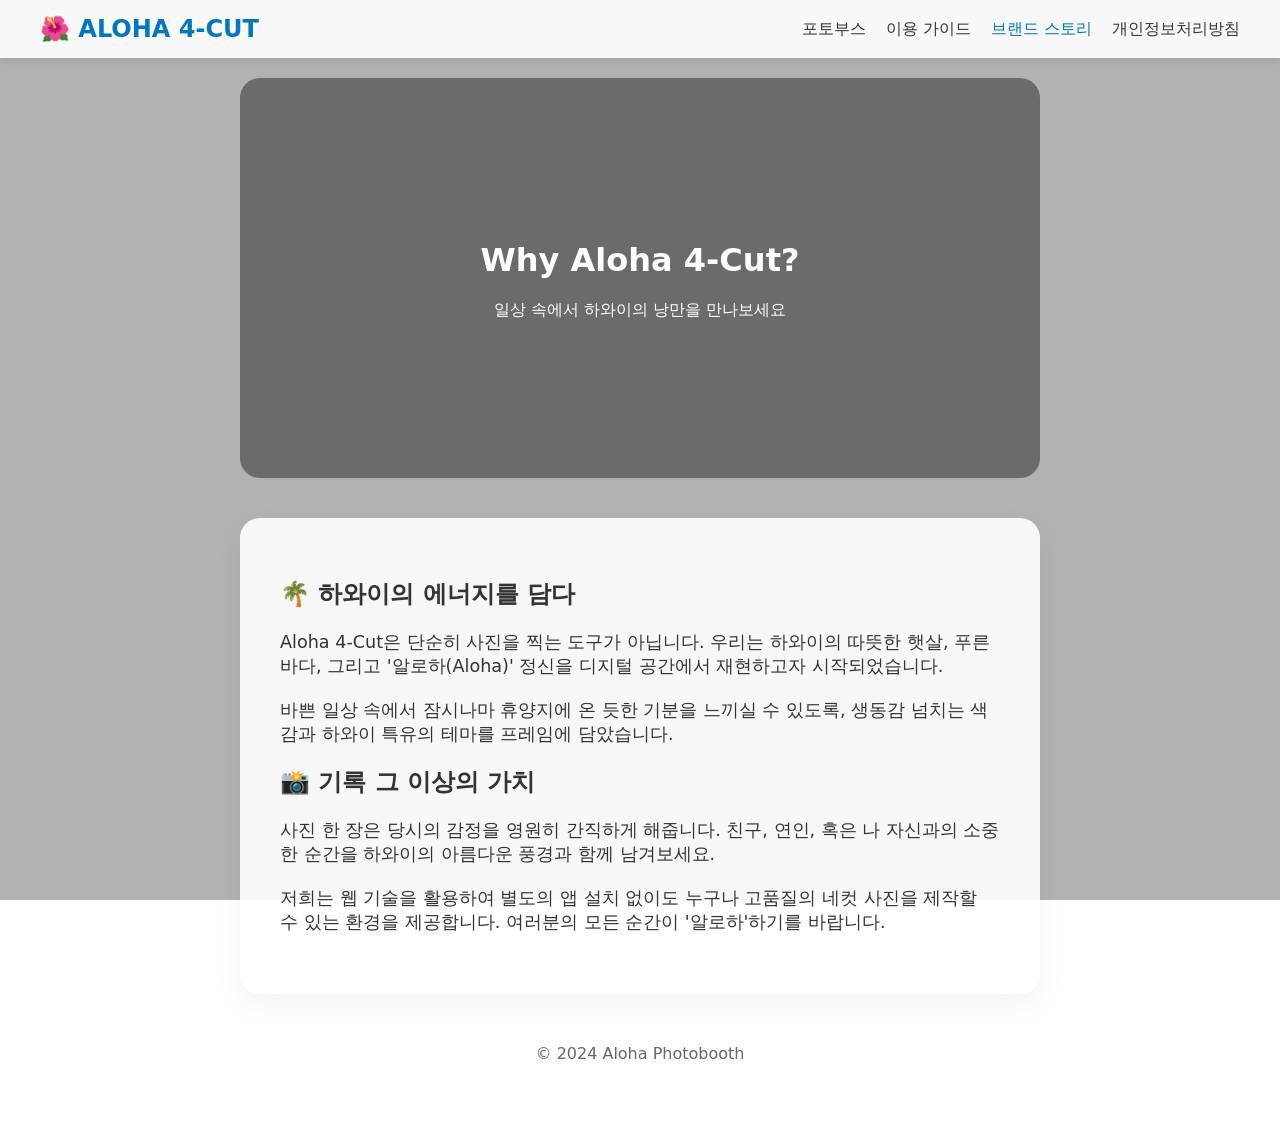
<file: about.html>
<!DOCTYPE html>
<html lang="ko">
<head>
    <meta charset="UTF-8">
    <meta name="viewport" content="width=device-width, initial-scale=1.0">
    <title>ALOHA 4-CUT | 브랜드 스토리</title>
    <!-- Google tag (gtag.js) -->
    <script async src="https://www.googletagmanager.com/gtag/js?id=G-JEXQP29WS4"></script>
    <script>
      window.dataLayer = window.dataLayer || [];
      function gtag(){dataLayer.push(arguments);}
      gtag('js', new Date());

      gtag('config', 'G-JEXQP29WS4');
    </script>
    <!-- Microsoft Clarity -->
    <script type="text/javascript">
        (function(c,l,a,r,i,t,y){
            c[a]=c[a]||function(){(c[a].q=c[a].q||[]).push(arguments)};
            t=l.createElement(r);t.async=1;t.src="https://www.clarity.ms/tag/"+i;
            y=l.getElementsByTagName(r)[0];y.parentNode.insertBefore(t,y);
        })(window, document, "clarity", "script", "x6evmqrz3a");
    </script>
    <meta name="google-adsense-account" content="ca-pub-3113946683105567">
    <link rel="stylesheet" href="style.css">
    <style>
        .about-hero {
            height: 400px;
            background: linear-gradient(rgba(0,0,0,0.4), rgba(0,0,0,0.4)), url('https://images.unsplash.com/photo-1507525428034-b723cf961d3e?auto=format&fit=crop&w=1000');
            background-size: cover;
            background-position: center;
            display: flex;
            align-items: center;
            justify-content: center;
            color: white;
            text-align: center;
            border-radius: 20px;
            margin-bottom: 40px;
        }
        .story-section {
            max-width: 800px;
            margin: 0 auto;
            padding: 40px;
            background: rgba(255, 255, 255, 0.9);
            border-radius: 20px;
            box-shadow: 0 10px 30px rgba(0,0,0,0.05);
            text-align: left;
        }
        .story-section p { margin-bottom: 20px; font-size: 1.1rem; }
    </style>
</head>
<body>
    <nav class="main-nav">
        <div class="nav-container">
            <a href="index.html" class="nav-logo">🌺 ALOHA 4-CUT</a>
            <ul class="nav-links">
                <li><a href="index.html">포토부스</a></li>
                <li><a href="guide.html">이용 가이드</a></li>
                <li><a href="about.html" class="active">브랜드 스토리</a></li>
                <li><a href="privacy.html">개인정보처리방침</a></li>
            </ul>
        </div>
    </nav>

    <div class="app-container">
        <div class="about-hero">
            <div>
                <h1>Why Aloha 4-Cut?</h1>
                <p>일상 속에서 하와이의 낭만을 만나보세요</p>
            </div>
        </div>

        <main class="story-section">
            <h2>🌴 하와이의 에너지를 담다</h2>
            <p>
                Aloha 4-Cut은 단순히 사진을 찍는 도구가 아닙니다. 우리는 하와이의 따뜻한 햇살, 푸른 바다, 그리고 '알로하(Aloha)' 정신을 디지털 공간에서 재현하고자 시작되었습니다.
            </p>
            <p>
                바쁜 일상 속에서 잠시나마 휴양지에 온 듯한 기분을 느끼실 수 있도록, 생동감 넘치는 색감과 하와이 특유의 테마를 프레임에 담았습니다.
            </p>
            <h2>📸 기록 그 이상의 가치</h2>
            <p>
                사진 한 장은 당시의 감정을 영원히 간직하게 해줍니다. 친구, 연인, 혹은 나 자신과의 소중한 순간을 하와이의 아름다운 풍경과 함께 남겨보세요.
            </p>
            <p>
                저희는 웹 기술을 활용하여 별도의 앱 설치 없이도 누구나 고품질의 네컷 사진을 제작할 수 있는 환경을 제공합니다. 여러분의 모든 순간이 '알로하'하기를 바랍니다.
            </p>
        </main>

        <footer>
            <p>&copy; 2024 Aloha Photobooth</p>
        </footer>
    </div>
</body>
</html>
</file>
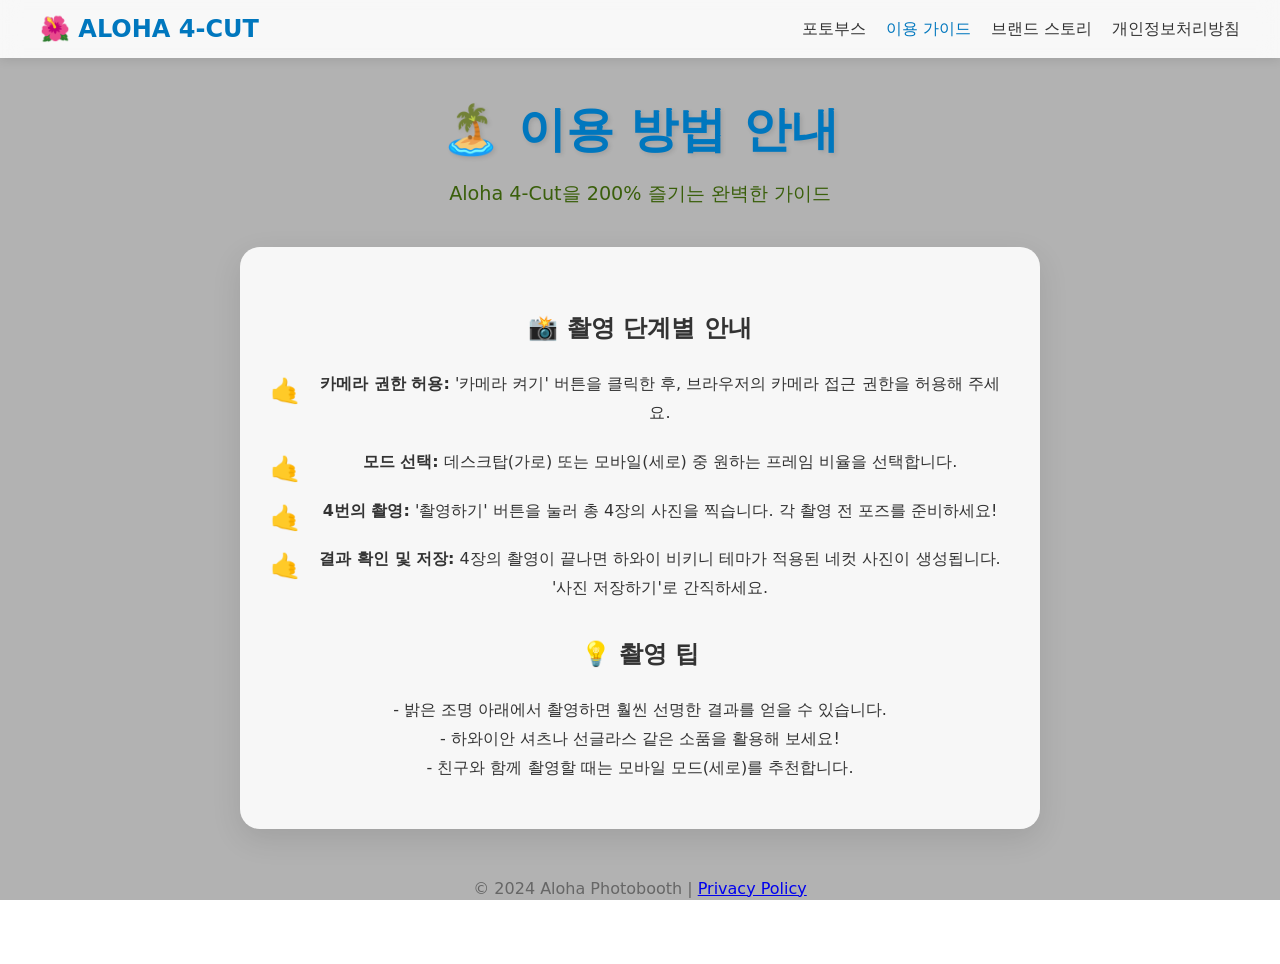
<file: guide.html>
<!DOCTYPE html>
<html lang="ko">
<head>
    <meta charset="UTF-8">
    <meta name="viewport" content="width=device-width, initial-scale=1.0">
    <title>ALOHA 4-CUT | 하와이 네컷 - 이용 방법</title>
    <!-- Google tag (gtag.js) -->
    <script async src="https://www.googletagmanager.com/gtag/js?id=G-JEXQP29WS4"></script>
    <script>
      window.dataLayer = window.dataLayer || [];
      function gtag(){dataLayer.push(arguments);}
      gtag('js', new Date());

      gtag('config', 'G-JEXQP29WS4');
    </script>
    <!-- Microsoft Clarity -->
    <script type="text/javascript">
        (function(c,l,a,r,i,t,y){
            c[a]=c[a]||function(){(c[a].q=c[a].q||[]).push(arguments)};
            t=l.createElement(r);t.async=1;t.src="https://www.clarity.ms/tag/"+i;
            y=l.getElementsByTagName(r)[0];y.parentNode.insertBefore(t,y);
        })(window, document, "clarity", "script", "x6evmqrz3a");
    </script>
    <meta name="google-adsense-account" content="ca-pub-3113946683105567">
    <link rel="stylesheet" href="style.css">
    <style>
        .content-section {
            max-width: 800px;
            margin: 40px auto;
            padding: 30px;
            background: rgba(255, 255, 255, 0.9);
            border-radius: 20px;
            box-shadow: 0 10px 30px rgba(0,0,0,0.1);
            line-height: 1.8;
        }
        .content-section h2 { color: var(--ocean-blue); margin-top: 30px; }
        .step-list { list-style: none; padding: 0; }
        .step-list li { 
            margin-bottom: 20px; 
            padding-left: 40px; 
            position: relative; 
        }
        .step-list li::before {
            content: '🤙';
            position: absolute;
            left: 0;
            font-size: 24px;
        }
    </style>
</head>
<body>
    <nav class="main-nav">
        <div class="nav-container">
            <a href="index.html" class="nav-logo">🌺 ALOHA 4-CUT</a>
            <ul class="nav-links">
                <li><a href="index.html">포토부스</a></li>
                <li><a href="guide.html" class="active">이용 가이드</a></li>
                <li><a href="about.html">브랜드 스토리</a></li>
                <li><a href="privacy.html">개인정보처리방침</a></li>
            </ul>
        </div>
    </nav>

    <div class="app-container">
        <header>
            <h1>🏝️ 이용 방법 안내</h1>
            <p>Aloha 4-Cut을 200% 즐기는 완벽한 가이드</p>
        </header>

        <main class="content-section">
            <h2>📸 촬영 단계별 안내</h2>
            <ol class="step-list">
                <li>
                    <strong>카메라 권한 허용:</strong> 
                    '카메라 켜기' 버튼을 클릭한 후, 브라우저의 카메라 접근 권한을 허용해 주세요.
                </li>
                <li>
                    <strong>모드 선택:</strong> 
                    데스크탑(가로) 또는 모바일(세로) 중 원하는 프레임 비율을 선택합니다.
                </li>
                <li>
                    <strong>4번의 촬영:</strong> 
                    '촬영하기' 버튼을 눌러 총 4장의 사진을 찍습니다. 각 촬영 전 포즈를 준비하세요!
                </li>
                <li>
                    <strong>결과 확인 및 저장:</strong> 
                    4장의 촬영이 끝나면 하와이 비키니 테마가 적용된 네컷 사진이 생성됩니다. '사진 저장하기'로 간직하세요.
                </li>
            </ol>

            <h2>💡 촬영 팁</h2>
            <p>
                - 밝은 조명 아래에서 촬영하면 훨씬 선명한 결과를 얻을 수 있습니다.<br>
                - 하와이안 셔츠나 선글라스 같은 소품을 활용해 보세요!<br>
                - 친구와 함께 촬영할 때는 모바일 모드(세로)를 추천합니다.
            </p>
        </main>

        <footer>
            <p>&copy; 2024 Aloha Photobooth | <a href="privacy.html">Privacy Policy</a></p>
        </footer>
    </div>
</body>
</html>
</file>
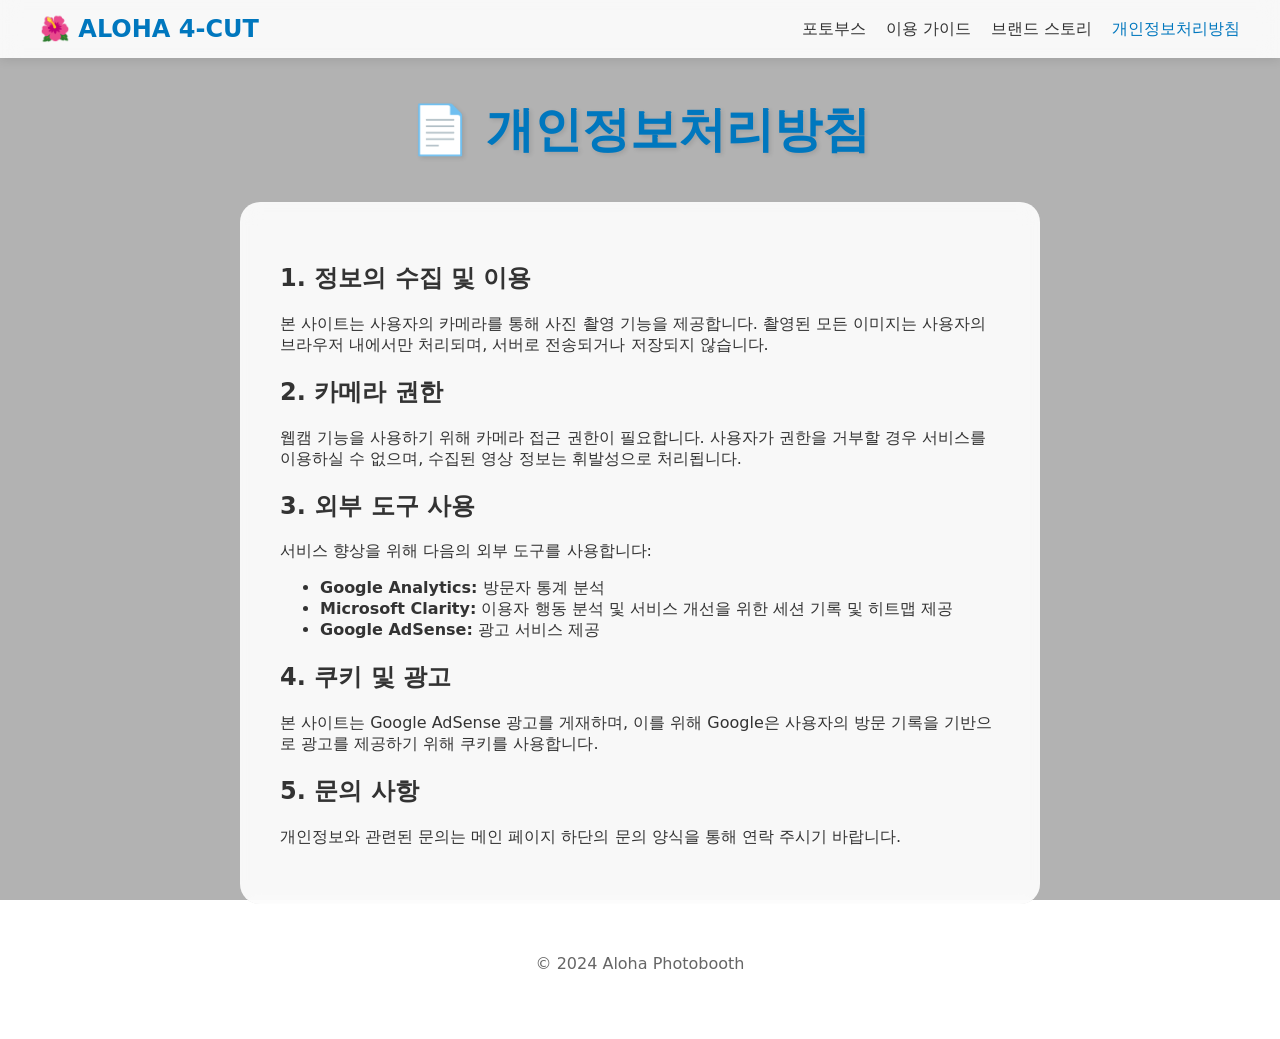
<file: privacy.html>
<!DOCTYPE html>
<html lang="ko">
<head>
    <meta charset="UTF-8">
    <meta name="viewport" content="width=device-width, initial-scale=1.0">
    <title>ALOHA 4-CUT | 개인정보처리방침</title>
    <!-- Google tag (gtag.js) -->
    <script async src="https://www.googletagmanager.com/gtag/js?id=G-JEXQP29WS4"></script>
    <script>
      window.dataLayer = window.dataLayer || [];
      function gtag(){dataLayer.push(arguments);}
      gtag('js', new Date());

      gtag('config', 'G-JEXQP29WS4');
    </script>
    <!-- Microsoft Clarity -->
    <script type="text/javascript">
        (function(c,l,a,r,i,t,y){
            c[a]=c[a]||function(){(c[a].q=c[a].q||[]).push(arguments)};
            t=l.createElement(r);t.async=1;t.src="https://www.clarity.ms/tag/"+i;
            y=l.getElementsByTagName(r)[0];y.parentNode.insertBefore(t,y);
        })(window, document, "clarity", "script", "x6evmqrz3a");
    </script>
    <meta name="google-adsense-account" content="ca-pub-3113946683105567">
    <link rel="stylesheet" href="style.css">
</head>
<body>
    <nav class="main-nav">
        <div class="nav-container">
            <a href="index.html" class="nav-logo">🌺 ALOHA 4-CUT</a>
            <ul class="nav-links">
                <li><a href="index.html">포토부스</a></li>
                <li><a href="guide.html">이용 가이드</a></li>
                <li><a href="about.html">브랜드 스토리</a></li>
                <li><a href="privacy.html" class="active">개인정보처리방침</a></li>
            </ul>
        </div>
    </nav>

    <div class="app-container">
        <header>
            <h1>📄 개인정보처리방침</h1>
        </header>

        <main style="max-width: 800px; margin: 40px auto; padding: 40px; background: rgba(255,255,255,0.9); border-radius: 20px; text-align: left; backdrop-filter: blur(10px);">
            <h2>1. 정보의 수집 및 이용</h2>
            <p>본 사이트는 사용자의 카메라를 통해 사진 촬영 기능을 제공합니다. 촬영된 모든 이미지는 사용자의 브라우저 내에서만 처리되며, 서버로 전송되거나 저장되지 않습니다.</p>
            
            <h2>2. 카메라 권한</h2>
            <p>웹캠 기능을 사용하기 위해 카메라 접근 권한이 필요합니다. 사용자가 권한을 거부할 경우 서비스를 이용하실 수 없으며, 수집된 영상 정보는 휘발성으로 처리됩니다.</p>

            <h2>3. 외부 도구 사용</h2>
            <p>서비스 향상을 위해 다음의 외부 도구를 사용합니다:</p>
            <ul>
                <li><strong>Google Analytics:</strong> 방문자 통계 분석</li>
                <li><strong>Microsoft Clarity:</strong> 이용자 행동 분석 및 서비스 개선을 위한 세션 기록 및 히트맵 제공</li>
                <li><strong>Google AdSense:</strong> 광고 서비스 제공</li>
            </ul>

            <h2>4. 쿠키 및 광고</h2>
            <p>본 사이트는 Google AdSense 광고를 게재하며, 이를 위해 Google은 사용자의 방문 기록을 기반으로 광고를 제공하기 위해 쿠키를 사용합니다.</p>

            <h2>5. 문의 사항</h2>
            <p>개인정보와 관련된 문의는 메인 페이지 하단의 문의 양식을 통해 연락 주시기 바랍니다.</p>
        </main>

        <footer>
            <p>&copy; 2024 Aloha Photobooth</p>
        </footer>
    </div>
</body>
</html>
</file>
<file: style.css>
:root {
    --primary-blue: #0077be;
    --accent-orange: #ff8c00;
    --sand-color: #f4e4bc;
    --palm-green: #3a5f0b;
    --bikini-pink: #ff69b4;
    --white: #ffffff;
}

/* Navigation */
.main-nav {
    background: rgba(255, 255, 255, 0.9);
    backdrop-filter: blur(10px);
    position: sticky;
    top: 0;
    z-index: 1000;
    box-shadow: 0 2px 10px rgba(0,0,0,0.1);
}

.nav-container {
    max-width: 1200px;
    margin: 0 auto;
    padding: 15px 20px;
    display: flex;
    justify-content: space-between;
    align-items: center;
}

.nav-logo {
    font-size: 1.5rem;
    font-weight: bold;
    color: var(--primary-blue);
    text-decoration: none;
}

.nav-links {
    list-style: none;
    display: flex;
    gap: 20px;
    margin: 0;
    padding: 0;
}

.nav-links a {
    text-decoration: none;
    color: #333;
    font-weight: 500;
    transition: color 0.3s;
}

.nav-links a:hover, .nav-links a.active {
    color: var(--primary-blue);
}

body {
    margin: 0;
    padding: 0;
    font-family: 'Pretendard', -apple-system, BlinkMacSystemFont, system-ui, Roboto, sans-serif;
    background: linear-gradient(rgba(0,0,0,0.3), rgba(0,0,0,0.3)), url('https://images.unsplash.com/photo-1520116468816-95b69f847357?auto=format&fit=crop&q=80&w=2000');
    background-size: cover;
    background-position: center;
    background-attachment: fixed;
    color: #333;
    min-height: 100vh;
}

.app-container {
    max-width: 800px;
    margin: 0 auto;
    padding: 20px;
    text-align: center;
}

header h1 {
    font-size: 3rem;
    color: var(--primary-blue);
    text-shadow: 2px 2px 4px rgba(0,0,0,0.1);
    margin: 20px 0 10px;
}

header p {
    font-size: 1.2rem;
    color: var(--palm-green);
    margin-bottom: 30px;
}

.booth-container {
    background: rgba(255, 255, 255, 0.85);
    padding: 20px;
    border-radius: 20px;
    box-shadow: 0 10px 40px rgba(255, 105, 180, 0.2);
    backdrop-filter: blur(10px);
    margin-bottom: 40px;
}

.camera-mode-selector {
    display: flex;
    justify-content: center;
    gap: 10px;
    margin-bottom: 20px;
}

.camera-mode-selector button {
    padding: 8px 15px;
    font-size: 0.9rem;
    border: 2px solid #ddd;
    background: #fff;
    color: #666;
    border-radius: 10px;
    width: auto;
}

.camera-mode-selector button.active {
    border-color: var(--primary-blue);
    background: var(--primary-blue);
    color: white;
}

.video-wrapper {
    position: relative;
    width: 100%;
    max-width: 640px;
    margin: 0 auto 20px;
    background: #000;
    border-radius: 15px;
    overflow: hidden;
    border: 8px solid var(--white);
    box-shadow: 0 15px 35px rgba(0,0,0,0.3);
}

.video-wrapper.desktop { aspect-ratio: 4 / 3; }
.video-wrapper.mobile { aspect-ratio: 3 / 4; max-width: 360px; }

#webcam {
    width: 100%;
    height: 100%;
    object-fit: cover;
    transform: scaleX(-1);
}

#capture-counter {
    position: absolute;
    top: 15px;
    right: 15px;
    background: rgba(0,0,0,0.6);
    color: white;
    padding: 5px 12px;
    border-radius: 20px;
    font-weight: bold;
    font-size: 0.9rem;
    z-index: 10;
}

#flash {
    position: absolute;
    top: 0;
    left: 0;
    width: 100%;
    height: 100%;
    background: var(--white);
    z-index: 20;
    opacity: 0;
}

.flash-animation {
    animation: flash-effect 0.3s ease-out;
}

@keyframes flash-effect {
    0% { opacity: 0.8; }
    100% { opacity: 0; }
}

.controls {
    display: flex;
    gap: 15px;
    justify-content: center;
    flex-wrap: wrap;
}

button {
    padding: 12px 25px;
    font-size: 1.1rem;
    font-weight: bold;
    border: none;
    border-radius: 50px;
    cursor: pointer;
    transition: all 0.3s ease;
}

#start-btn { background-color: var(--primary-blue); color: var(--white); }
#capture-btn { background-color: var(--accent-orange); color: var(--white); }
#capture-btn:disabled { background-color: #ccc; cursor: not-allowed; }
#download-btn { background-color: var(--palm-green); color: var(--white); }

button:hover:not(:disabled) {
    transform: translateY(-3px);
    box-shadow: 0 5px 15px rgba(0,0,0,0.2);
}

#result-container {
    margin-top: 40px;
    animation: fadeIn 0.5s ease;
}

@keyframes fadeIn {
    from { opacity: 0; transform: translateY(20px); }
    to { opacity: 1; transform: translateY(0); }
}

.photo-strip-wrapper {
    display: inline-block;
    padding: 15px;
    background: var(--white);
    border-radius: 10px;
    box-shadow: 0 20px 50px rgba(255, 105, 180, 0.3);
    margin-top: 20px;
}

#result-canvas {
    max-width: 300px;
    height: auto;
    border: 1px solid #eee;
}

.inquiry-section {
    margin-top: 60px;
    padding: 20px;
}

.form-container {
    max-width: 500px;
    margin: 0 auto;
    background: rgba(255, 255, 255, 0.9);
    padding: 30px;
    border-radius: 20px;
    box-shadow: 0 10px 30px rgba(0,0,0,0.1);
    backdrop-filter: blur(10px);
    text-align: left;
}

.form-container h3 {
    color: var(--primary-blue);
    font-size: 1.8rem;
    margin-top: 0;
    margin-bottom: 10px;
    text-align: center;
}

.form-container p { text-align: center; color: #666; margin-bottom: 25px; }

.form-group { margin-bottom: 20px; }
.form-group label { display: block; margin-bottom: 8px; font-weight: bold; color: var(--palm-green); }
.form-group input, .form-group textarea {
    width: 100%;
    padding: 12px;
    border: 2px solid #eee;
    border-radius: 10px;
    font-family: inherit;
    font-size: 1rem;
    box-sizing: border-box;
    transition: all 0.3s ease;
}

.submit-btn {
    width: 100%;
    background-color: var(--primary-blue);
    color: var(--white);
    padding: 15px;
    border-radius: 10px;
    font-size: 1.2rem;
    margin-top: 10px;
}

.hidden { display: none !important; }
footer { margin-top: 50px; padding-bottom: 30px; color: #666; }
</file>
